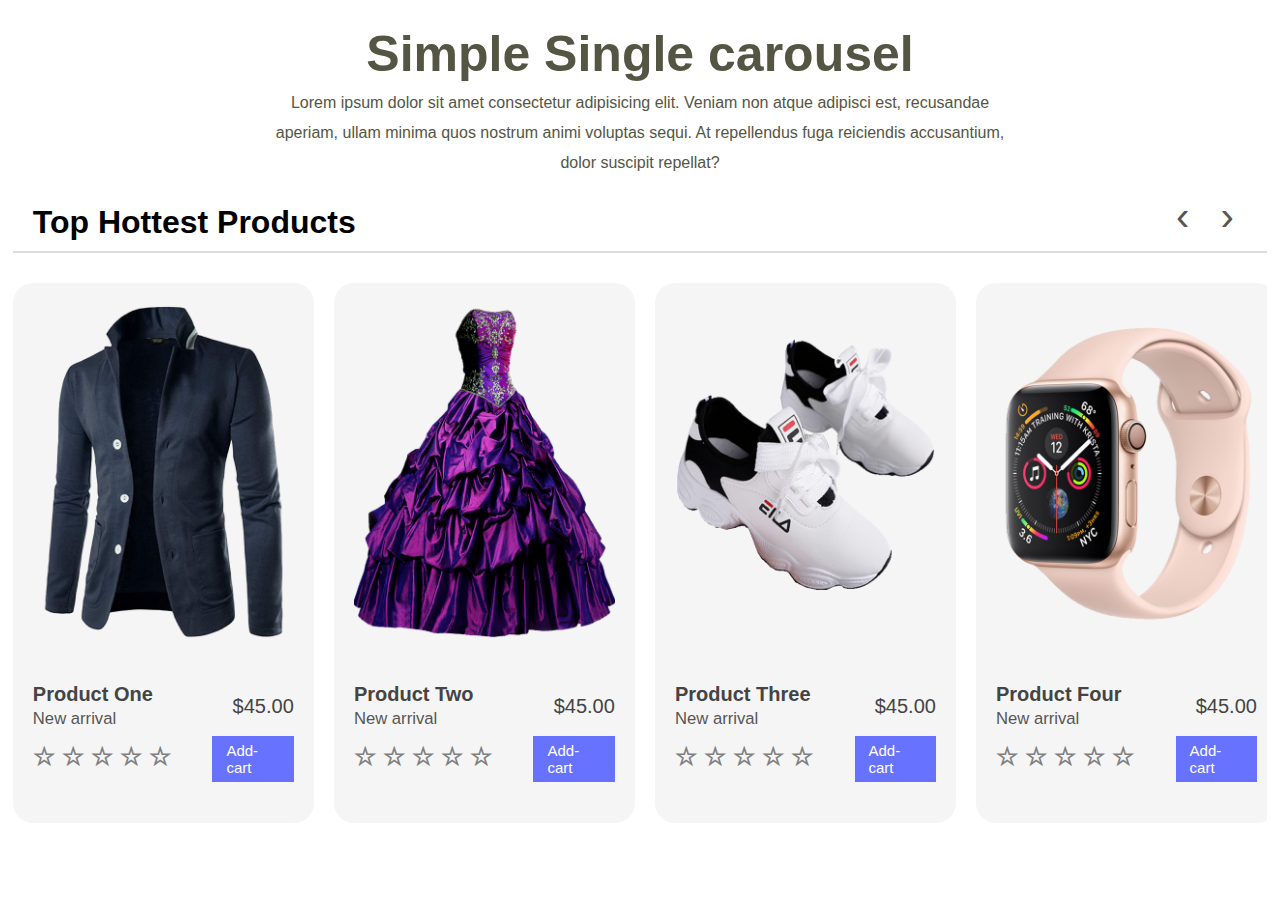
<file: Carousel/index.html>
<!DOCTYPE html>
<html lang="en">
<head>
	<meta charset="UTF-8">
	<meta name="viewport" content="width=device-width, initial-scale=1.0">
	<title>Simple responsive owl carousel</title>
	<link rel="stylesheet" type="text/css" href="style.css">
</head>
<body>
	<main>
		<div class="text">
			<h1>Simple Single carousel</h1>
			<p>
				Lorem ipsum dolor sit amet consectetur adipisicing elit. Veniam non atque adipisci est, recusandae aperiam, ullam minima quos nostrum animi voluptas sequi. At repellendus fuga reiciendis accusantium, dolor suscipit repellat?
			</p>
		</div>
		<header>
			<h1>Top Hottest Products</h1>
			<p>
				<span>&#139;</span>
				<span>&#155;</span>
			</p>
		</header>
		<section>
			<div class="product">
				<picture>
					<img src="Images/banner1.png" alt="Image1">
				</picture>
				<div class="detail">
					<p>
						<b>Product One</b><br>
						<small>New arrival</small>
					</p>
					<samp>$45.00</samp>
				</div>
				<div class="button">
					<p class="star">
						<strong>&star;</strong>
						<strong>&star;</strong>
						<strong>&star;</strong>
						<strong>&star;</strong>
						<strong>&star;</strong>
					</p>
					<a href="#">Add-cart</a>
				</div>
			</div>
			<div class="product">
				<picture>
					<img src="Images/banner2.png" alt="image2">
				</picture>
				<div class="detail">
					<p>
						<b>Product Two</b><br>
						<small>New arrival</small>
					</p>
					<samp>$45.00</samp>
				</div>
				<div class="button">
					<p class="star">
						<strong>&star;</strong>
						<strong>&star;</strong>
						<strong>&star;</strong>
						<strong>&star;</strong>
						<strong>&star;</strong>
					</p>
					<a href="#">Add-cart</a>
				</div>
			</div>
			<div class="product">
				<picture>
					<img src="Images/banner3.png" alt="image3">
				</picture>
				<div class="detail">
					<p>
						<b>Product Three</b><br>
						<small>New arrival</small>
					</p>
					<samp>$45.00</samp>
				</div>
				<div class="button">
					<p class="star">
						<strong>&star;</strong>
						<strong>&star;</strong>
						<strong>&star;</strong>
						<strong>&star;</strong>
						<strong>&star;</strong>
					</p>
					<a href="#">Add-cart</a>
				</div>
			</div>
			<div class="product">
				<picture>
					<img src="Images/banner4.png" alt="Image4">
				</picture>
				<div class="detail">
					<p>
						<b>Product Four</b><br>
						<small>New arrival</small>
					</p>
					<samp>$45.00</samp>
				</div>
				<div class="button">
					<p class="star">
						<strong>&star;</strong>
						<strong>&star;</strong>
						<strong>&star;</strong>
						<strong>&star;</strong>
						<strong>&star;</strong>
					</p>
					<a href="#">Add-cart</a>
				</div>
			</div>
			<div class="product">
				<picture>
					<img src="Images/watch.png" alt="Watch">
				</picture>
				<div class="detail">
					<p>
						<b>Product Five</b><br>
						<small>New arrival</small>
					</p>
					<samp>$45.00</samp>
				</div>
				<div class="button">
					<p class="star">
						<strong>&star;</strong>
						<strong>&star;</strong>
						<strong>&star;</strong>
						<strong>&star;</strong>
						<strong>&star;</strong>
					</p>
					<a href="#">Add-cart</a>
				</div>
			</div>
			<div class="product">
				<picture>
					<img src="Images/delta.png" alt="Delta">
				</picture>
				<div class="detail">
					<p>
						<b>Product Six</b><br>
						<small>New arrival</small>
					</p>
					<samp>$45.00</samp>
				</div>
				<div class="button">
					<p class="star">
						<strong>&star;</strong>
						<strong>&star;</strong>
						<strong>&star;</strong>
						<strong>&star;</strong>
						<strong>&star;</strong>
					</p>
					<a href="#">Add-cart</a>
				</div>
			</div>
			<div class="product">
				<picture>
					<img src="Images/image3.png" alt="img3">
				</picture>
				<div class="detail">
					<p>
						<b>Product Seven</b><br>
						<small>New arrival</small>
					</p>
					<samp>$45.00</samp>
				</div>
				<div class="button">
					<p class="star">
						<strong>&star;</strong>
						<strong>&star;</strong>
						<strong>&star;</strong>
						<strong>&star;</strong>
						<strong>&star;</strong>
					</p>
					<a href="#">Add-cart</a>
				</div>
			</div>
			<div class="product">
				<picture>
					<img src="Images/image2.png" alt="img2">
				</picture>
				<div class="detail">
					<p>
						<b>Product Eight</b><br>
						<small>New arrival</small>
					</p>
					<samp>$45.00</samp>
				</div>
				<div class="button">
					<p class="star">
						<strong>&star;</strong>
						<strong>&star;</strong>
						<strong>&star;</strong>
						<strong>&star;</strong>
						<strong>&star;</strong>
					</p>
					<a href="#">Add-cart</a>
				</div>
			</div>
			<div class="product">
				<picture>
					<img src="Images/nokia.png" alt="Nokia">
				</picture>
				<div class="detail">
					<p>
						<b>Product Nine</b><br>
						<small>New arrival</small>
					</p>
					<samp>$45.00</samp>
				</div>
				<div class="button">
					<p class="star">
						<strong>&star;</strong>
						<strong>&star;</strong>
						<strong>&star;</strong>
						<strong>&star;</strong>
						<strong>&star;</strong>
					</p>
					<a href="#">Add-cart</a>
				</div>
			</div>
			<div class="product">
				<picture>
					<img src="Images/nokia-air.png" alt="Nokia_air">
				</picture>
				<div class="detail">
					<p>
						<b>Product Ten</b><br>
						<small>New arrival</small>
					</p>
					<samp>$45.00</samp>
				</div>
				<div class="button">
					<p class="star">
						<strong>&star;</strong>
						<strong>&star;</strong>
						<strong>&star;</strong>
						<strong>&star;</strong>
						<strong>&star;</strong>
					</p>
					<a href="#">Add-cart</a>
				</div>
			</div>
			<div class="product">
				<picture>
					<img src="Images/feature_3.png" alt="features">
				</picture>
				<div class="detail">
					<p>
						<b>Product Eleven</b><br>
						<small>New arrival</small>
					</p>
					<samp>$45.00</samp>
				</div>
				<div class="button">
					<p class="star">
						<strong>&star;</strong>
						<strong>&star;</strong>
						<strong>&star;</strong>
						<strong>&star;</strong>
						<strong>&star;</strong>
					</p>
					<a href="#">Add-cart</a>
				</div>
			</div>
			<div class="product">
				<picture>
					<img src="Images/one.png" alt="one">
				</picture>
				<div class="detail">
					<p>
						<b>Product Twelve</b><br>
						<small>New arrival</small>
					</p>
					<samp>$45.00</samp>
				</div>
				<div class="button">
					<p class="star">
						<strong>&star;</strong>
						<strong>&star;</strong>
						<strong>&star;</strong>
						<strong>&star;</strong>
						<strong>&star;</strong>
					</p>
					<a href="#">Add-cart</a>
				</div>
			</div>
		</section>
	</main>

</body>
</html>
<script type="text/javascript" src="app.js"></script>
</file>
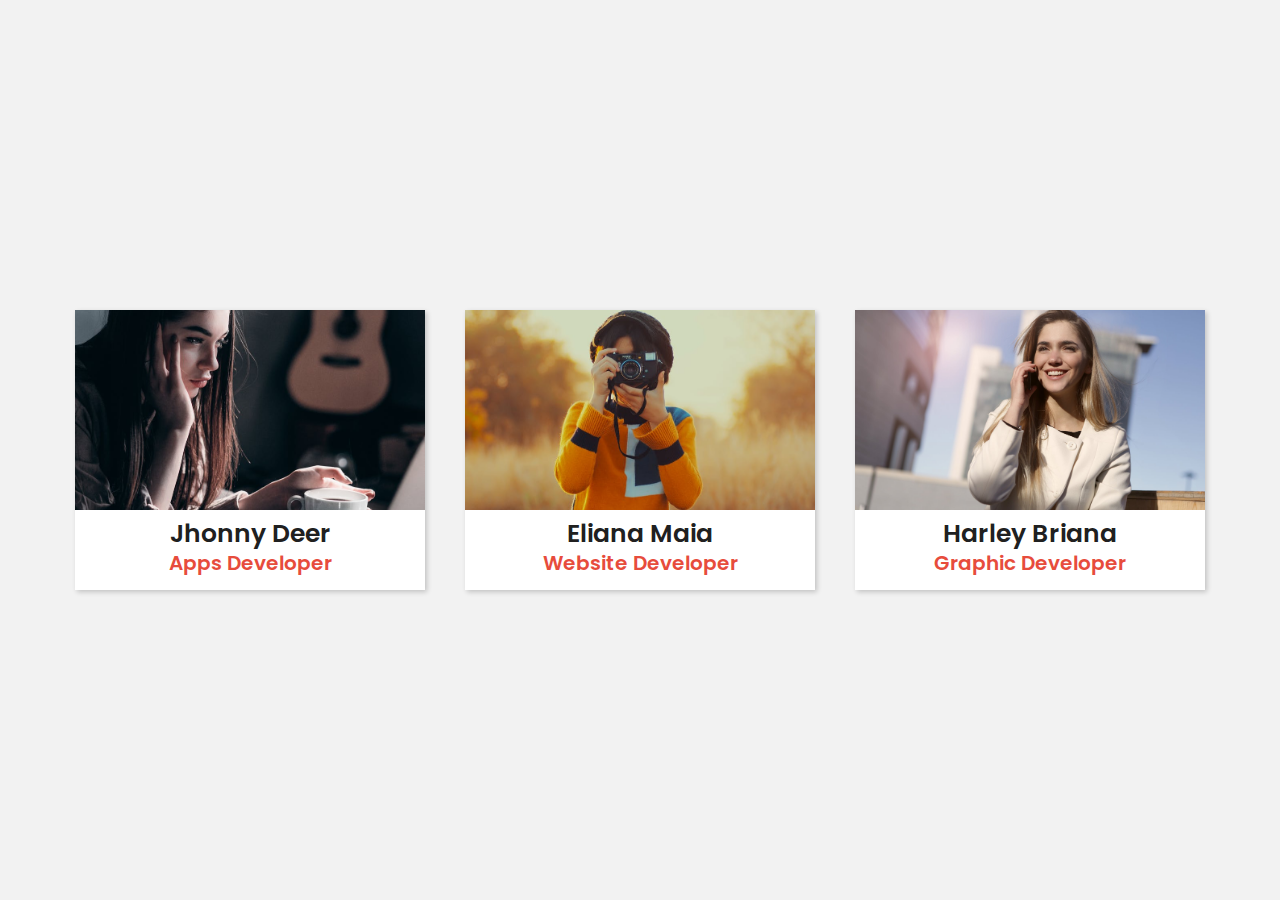
<file: Image Hover/index.html>
<!DOCTYPE html>
<html lang="en" dir="ltr">
  <head>
    <meta charset="utf-8">
    <title>Profile UI Card Design | CodingNepal</title>
    <link rel="stylesheet" href="style.css">
    <meta name="viewport" content="width=device-width, initial-scale=1.0">
  </head>
  <body>
    <div class="container">
      <div class="card">
        <div class="img">
          <img src="profile-2.jpeg">
        </div>
        <div class="top-text">
          <div class="name">Jhonny Deer</div>
          <p>Apps Developer</p>
        </div>
        <div class="bottom-text">
          <div class="text">Lorem ipsum dolor sit amet, consectetur adipisicing elit. Dolorem quaerat iusto adipisci reprehenderit quasi cum perspiciatis, minima reiciendis magni quam!</div>
          <div class="btn">
            <a href="#">Read more</a>
          </div>
        </div>
      </div>
      <div class="card">
        <div class="img">
          <img src="profile-1.jpeg">
        </div>
        <div class="top-text">
          <div class="name">Eliana Maia</div>
          <p>Website Developer</p>
        </div>
        <div class="bottom-text">
          <div class="text">Lorem ipsum dolor sit amet, consectetur adipisicing elit. Dolorem quaerat iusto adipisci reprehenderit quasi cum perspiciatis, minima reiciendis magni quam!</div>
          <div class="btn">
            <a href="#">Read more</a>
          </div>
        </div>
      </div>

      <div class="card">
        <div class="img">
          <img src="profile-3.jpeg">
        </div>
        <div class="top-text">
          <div class="name">Harley Briana</div>
          <p>Graphic Developer</p>
        </div>
        <div class="bottom-text">
          <div class="text">Lorem ipsum dolor sit amet, consectetur adipisicing elit. Dolorem quaerat iusto adipisci reprehenderit quasi cum perspiciatis, minima reiciendis magni quam!</div>
          <div class="btn">
            <a href="#">Read more</a>
          </div>
        </div>
      </div>
    </div>

  </body>
</html>
</file>
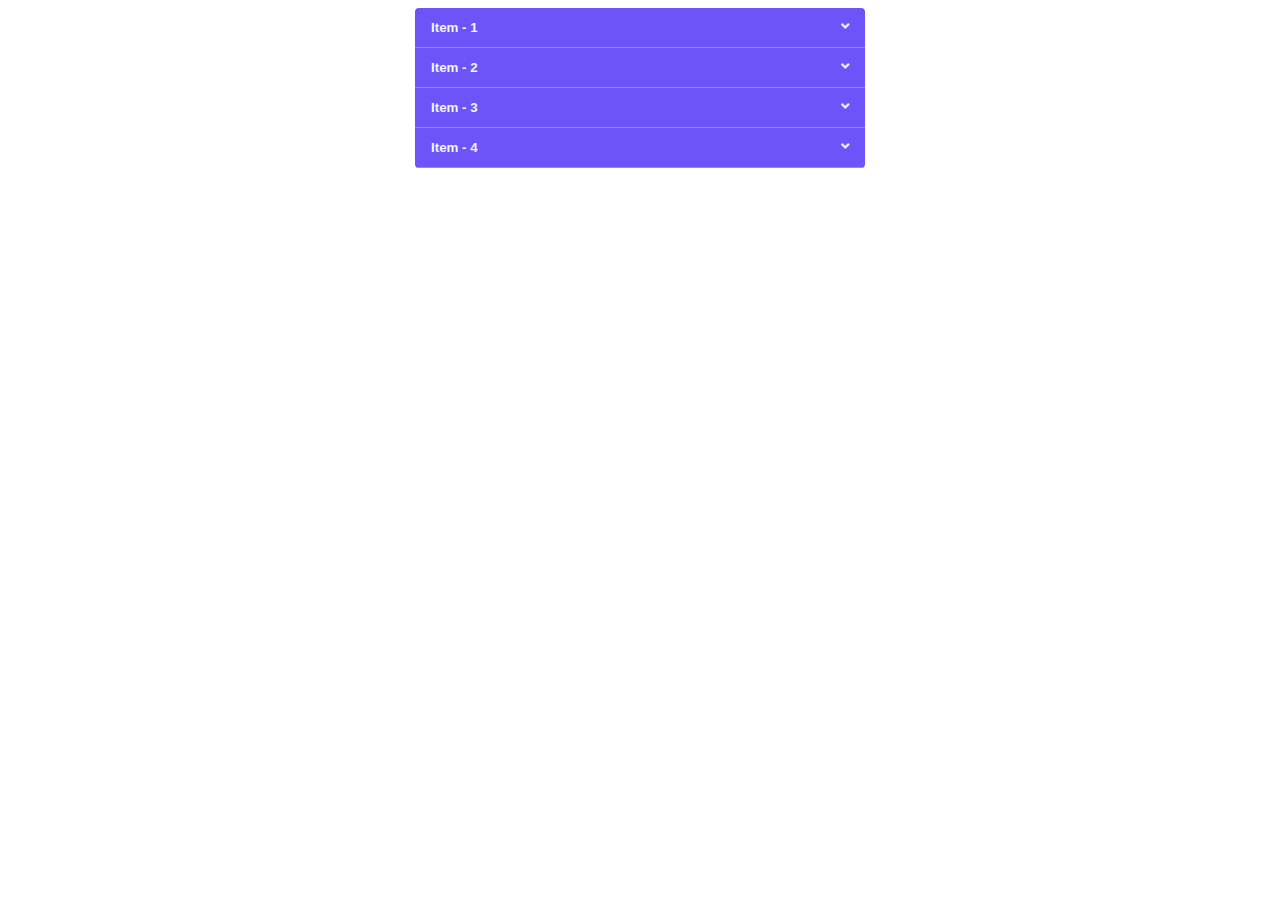
<file: v_accordion/index.html>
<!DOCTYPE html>
<html lang="en">
  <head>
    <meta charset="UTF-8" />
    <meta name="viewport" content="width=device-width, initial-scale=1.0" />
    <link href="https://fonts.googleapis.com/css2?family=Poppins:wght@200;400;500;600&display=swap" rel="stylesheet"> 
    <link
      rel="stylesheet"
      href="https://cdnjs.cloudflare.com/ajax/libs/font-awesome/5.15.1/css/all.min.css"
    />
    <link rel="stylesheet" href="style.css" />
    <title>Vertical | Accordion</title>
  </head>
  <body>
    <div class="accordion">
      <div class="accordion-item">
        <button class="accordion-header">
          <strong>Item - 1</strong><i class="fas fa-angle-down"></i>
        </button>
        <div class="accordion-body">
          Lorem ipsum dolor sit amet consectetur adipisicing elit. Nobis atque,
          voluptates minima quod quisquam et quasi debitis officia non illo
          harum iure eos reprehenderit quaerat, veritatis asperiores facilis qui
          neque.
        </div>
      </div>

      <div class="accordion-item">
        <button class="accordion-header">
          <strong>Item - 2</strong><i class="fas fa-angle-down"></i>
        </button>
        <div class="accordion-body">
          Dignissimos perspiciatis amet, qui soluta aliquid, ipsa ea alias
          quidem officiis vel, inventore quod labore aspernatur exercitationem
          fugit explicabo rerum dolores quo unde assumenda reprehenderit vero
          temporibus? 
        </div>
      </div>
      <div class="accordion-item">
        <button class="accordion-header">
          <strong>Item - 3</strong><i class="fas fa-angle-down"></i>
        </button>
        <div class="accordion-body">
          Amet fuga ipsum velit, quae illo doloremque? Id quidem harum placeat
          porro ipsam, animi voluptatem vel mollitia, quae rerum suscipit modi
          at consequatur ipsum vitae cum aspernatur.
        </div>
      </div>
      <div class="accordion-item">
        <button class="accordion-header">
          <strong>Item - 4</strong><i class="fas fa-angle-down"></i>
        </button>
        <div class="accordion-body">
          Nihil consectetur ipsum nobis eligendi facilis sed corrupti, ab fugit
          ducimus dolorem rem nulla excepturi impedit sint ea, eveniet provident
          quos repudiandae a quas reiciendis aut, incidunt corporis? Laboriosam,
          labore.
        </div>
      </div>
    </div>

    <script src="app.js"></script>
  </body>
</html>
</file>
<file: Carousel/style.css>
*{
    padding: 0;
    margin: 0;
    box-sizing: border-box;
    font-family: Poppins,sans-serif;
    user-select: none;
}
main{
    width: 100%;
    height: 840px;
    /*background: red;*/
    margin: 10px auto;
    position: relative;
    padding: 5px 0;
}
main .text{
    padding: 10px;
    text-align: center;
    /*font-size: 30px;*/
    color: #554;
}
.text h1{
    font-size: 50px;
}
.text p{
    width: 60%;
    padding: 5px;
    margin: auto;
    line-height: 30px;
}
main header{
    width: 98%;
    height: 60px;
    margin: 0 auto;
    /*background: gray;*/
    display: flex;
    align-items: center;
    padding: 20px;
    justify-content: space-between;
    border-bottom: 2px solid #ddd;
}
header p span{
    font-size: 40px;
    margin: 0 5px;
    cursor: pointer;
    color: #555;
     width: 30px;
    height: 30px;
    display: inline-block;
    line-height: 19px;
    text-align: center;
    border-radius: 3px;
}
header p span:hover{
    background: #222;
    color: white;
}
section{
    width: 98%;
    height: 600px;
    /*background: red;*/
    margin: auto;
    display: flex;
    align-items: center;
    overflow-x: auto;
}
section::-webkit-scrollbar{
    display: none;
}
section .product{
    min-width: 24%;
    height: 90%;
    background: whitesmoke;
    margin:  0 20px  0 0;
    border-radius: 20px;
    position: relative;
    left: 0;
    transition: 0.5s;

}
picture{
    width: 100%;
    height: 70%;
    padding: 20px;
    /*background: green;*/
    display: flex;
    overflow: hidden;
    margin-bottom: 20px;
}
picture img{
    width: 100%;
}
.detail,
.button{
    width: 90%;
    /*background: red;*/
    margin: auto;
    padding: 5px;
    display: flex;
    justify-content: space-between;
    align-items: center;
    height: 50px;
    font-size: 20px;
    color: #444;
}
small{color: #555;}
a{
    text-decoration: none;
    padding: 6px 14px;
    font-size: 15px;
    margin: 5px 0 0 20px;
    display: inline-block;
    background: #6773ff;
    color: white;
}
p.star{
    margin: 5px auto;
    width: 65%;
    font-size: 25px;
    color: #808080;
}
@media (max-width: 768px) {
    .text h1{
        font-size: 35px;
    }
    .text p{
        width: 90%;
    }
    header h1{
        font-size: 25px;
    }
    header p span{
        font-size: 30px;
    }
    section .product {
        min-width: 49%;
        margin:  0 10px  0 0;
    }
    .detail, .button{
        font-size: 16px;
    }
    a{
        padding: 6px 10px;
    }
}
</file>
<file: Image Hover/style.css>
@import url('https://fonts.googleapis.com/css?family=Poppins:400,500,600,700&display=swap');
*{
  margin: 0;
  padding: 0;
  box-sizing: border-box;
  font-family: 'Poppins', sans-serif;
}
html,body{
  height: 100%;
  display: grid;
  place-items: center;
  background: #f2f2f2;
  text-align: center;
}
.container{
  padding: 0 40px;
  display: flex;
  align-items: center;
  justify-content: space-between;
}
.card{
  height: 280px;
  max-width: 350px;
  margin: 0 20px;
  background: white;
  transition: 0.4s;
  box-shadow: 2px 2px 5px rgba(0,0,0,0.2);
}
.card:hover{
  height: 470px;
  box-shadow: 5px 5px 10px rgba(0,0,0,0.2);
}
.card .img{
  height: 200px;
  width: 100%;
}
.card .img img{
  height: 100%;
  width: 100%;
  object-fit: cover;
}
.card .top-text{
  padding: 5px;
}
.card .top-text .name{
  font-size: 25px;
  font-weight: 600;
  color: #202020;
}
.card .top-text p{
  font-size: 20px;
  font-weight: 600;
  color: #e74c3c;
  line-height: 20px;
}
.card .bottom-text{
  padding: 0 20px 10px 20px;
  margin-top: 5px;
  background: white;
  opacity: 0;
  visibility: hidden;
  transition: 0.1s;
}
.card:hover .bottom-text{
  opacity: 1;
  visibility: visible;
}
.card .bottom-text .text{
  text-align: justify;
}
.card .bottom-text .btn{
  margin: 10px 0;
  text-align: left;
}
.card .bottom-text .btn a{
  text-decoration: none;
  background: #e74c3c;
  color: #f2f2f2;
  padding: 5px 8px;
  border-radius: 3px;
  display: inline-flex;
  transition: 0.2s;
}
.card .bottom-text .btn a:hover{
  transform: scale(0.9);
}
@media screen and (max-width: 978px) {
  .container{
    flex-wrap: wrap;
    flex-direction: column;
  }
  .card{
    max-width: 700px;
    margin: 20px 0;
  }
}
</file>
<file: v_accordion/style.css>
.accordion {
  width: 450px;
  margin: 0 auto;
  overflow: hidden;
  border-radius: 4px;
  font-family: Poppins, sans-serif;
}

.accordion-header {
  display: flex;
  justify-content: space-between;
  padding: 0.75rem 1rem;
  width: 100%;
  background: #6d54f8;
  border: none;
  outline: none;
  border-bottom: 1px solid #54a0ff;
  color: #f3f3f3;
  cursor: pointer;
}

.accordion-header.active {
  background-color: #1070b1;
}
.accordion-header.active i {
  transform: rotate(180deg);
  transition: all 0.3s ease-in-out;
}

.accordion-body {
  padding: 0 1rem;
  background-color: #f3f3f3;
  max-height: 0;
  overflow: hidden;
  transition: all 0.3s ease-in-out;
}

.accordion-body.active {
  max-height: 10rem;
  padding: 1rem;
}
</file>
